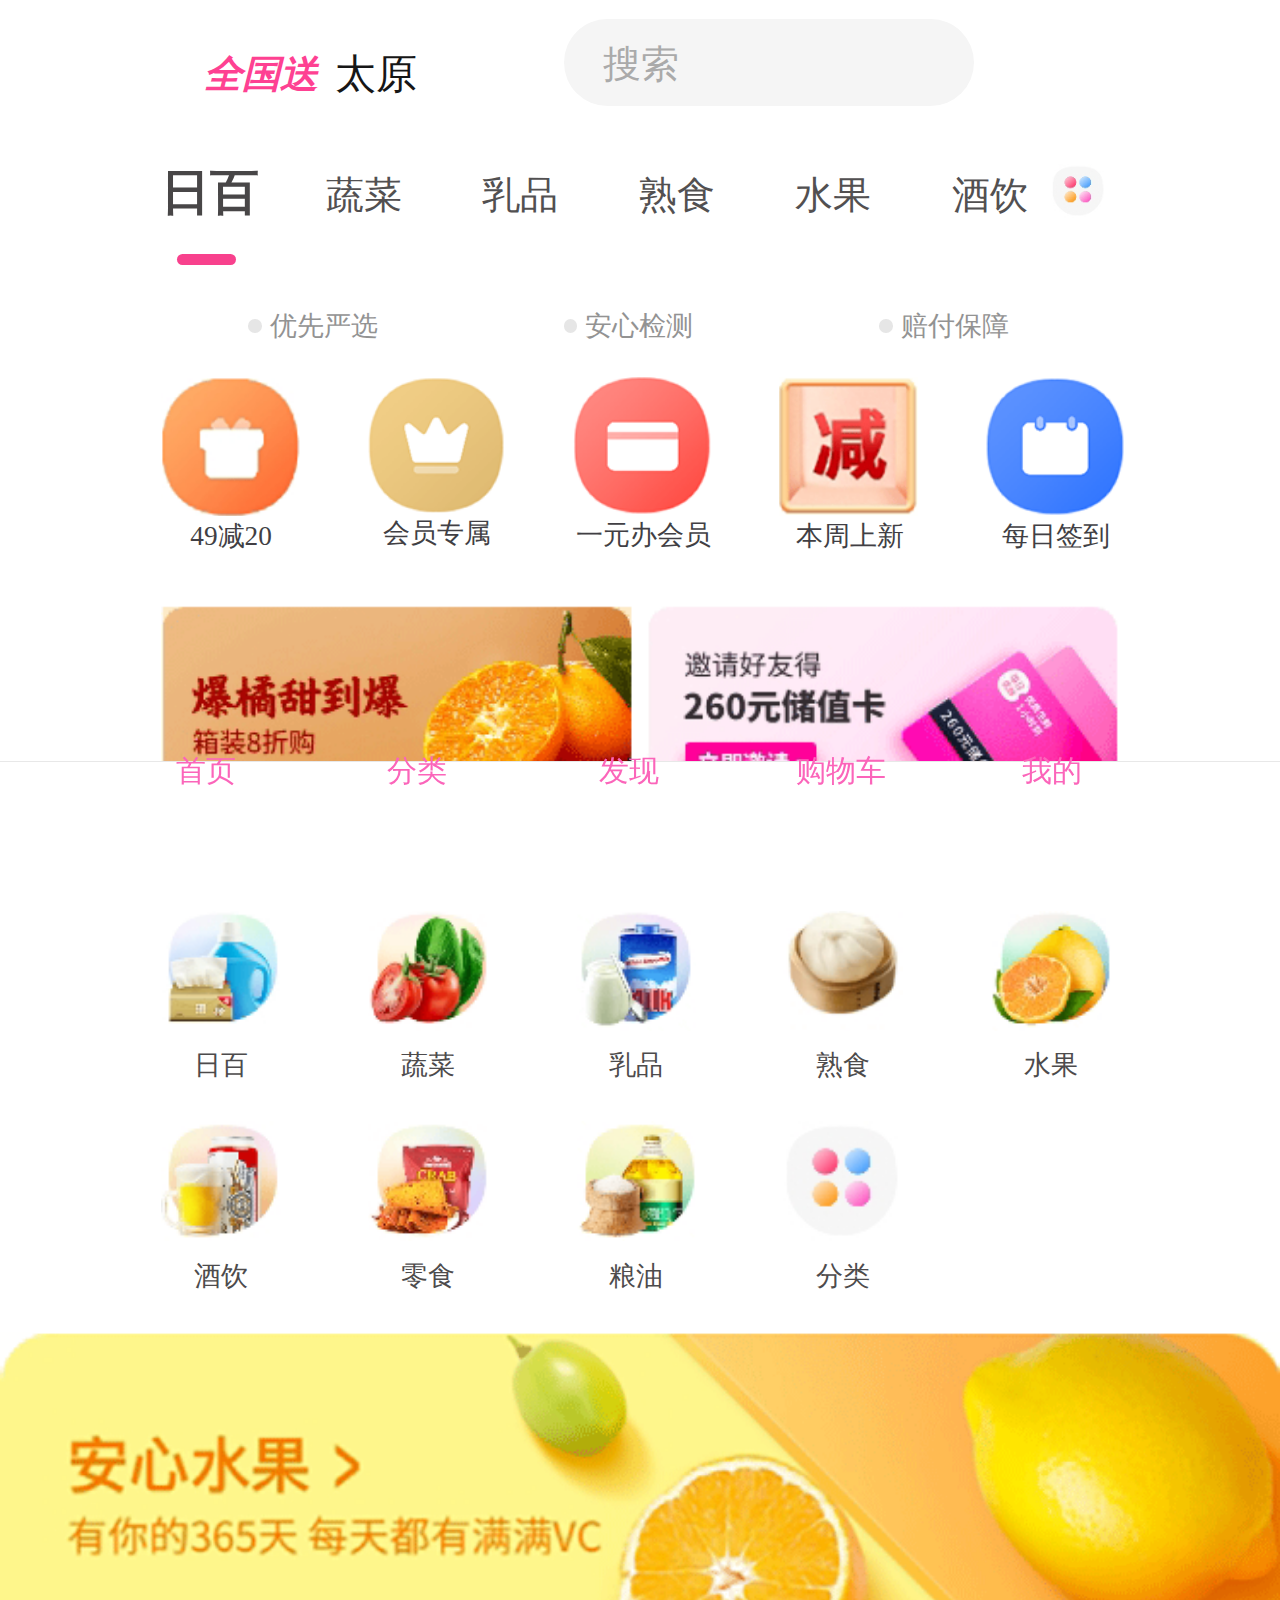
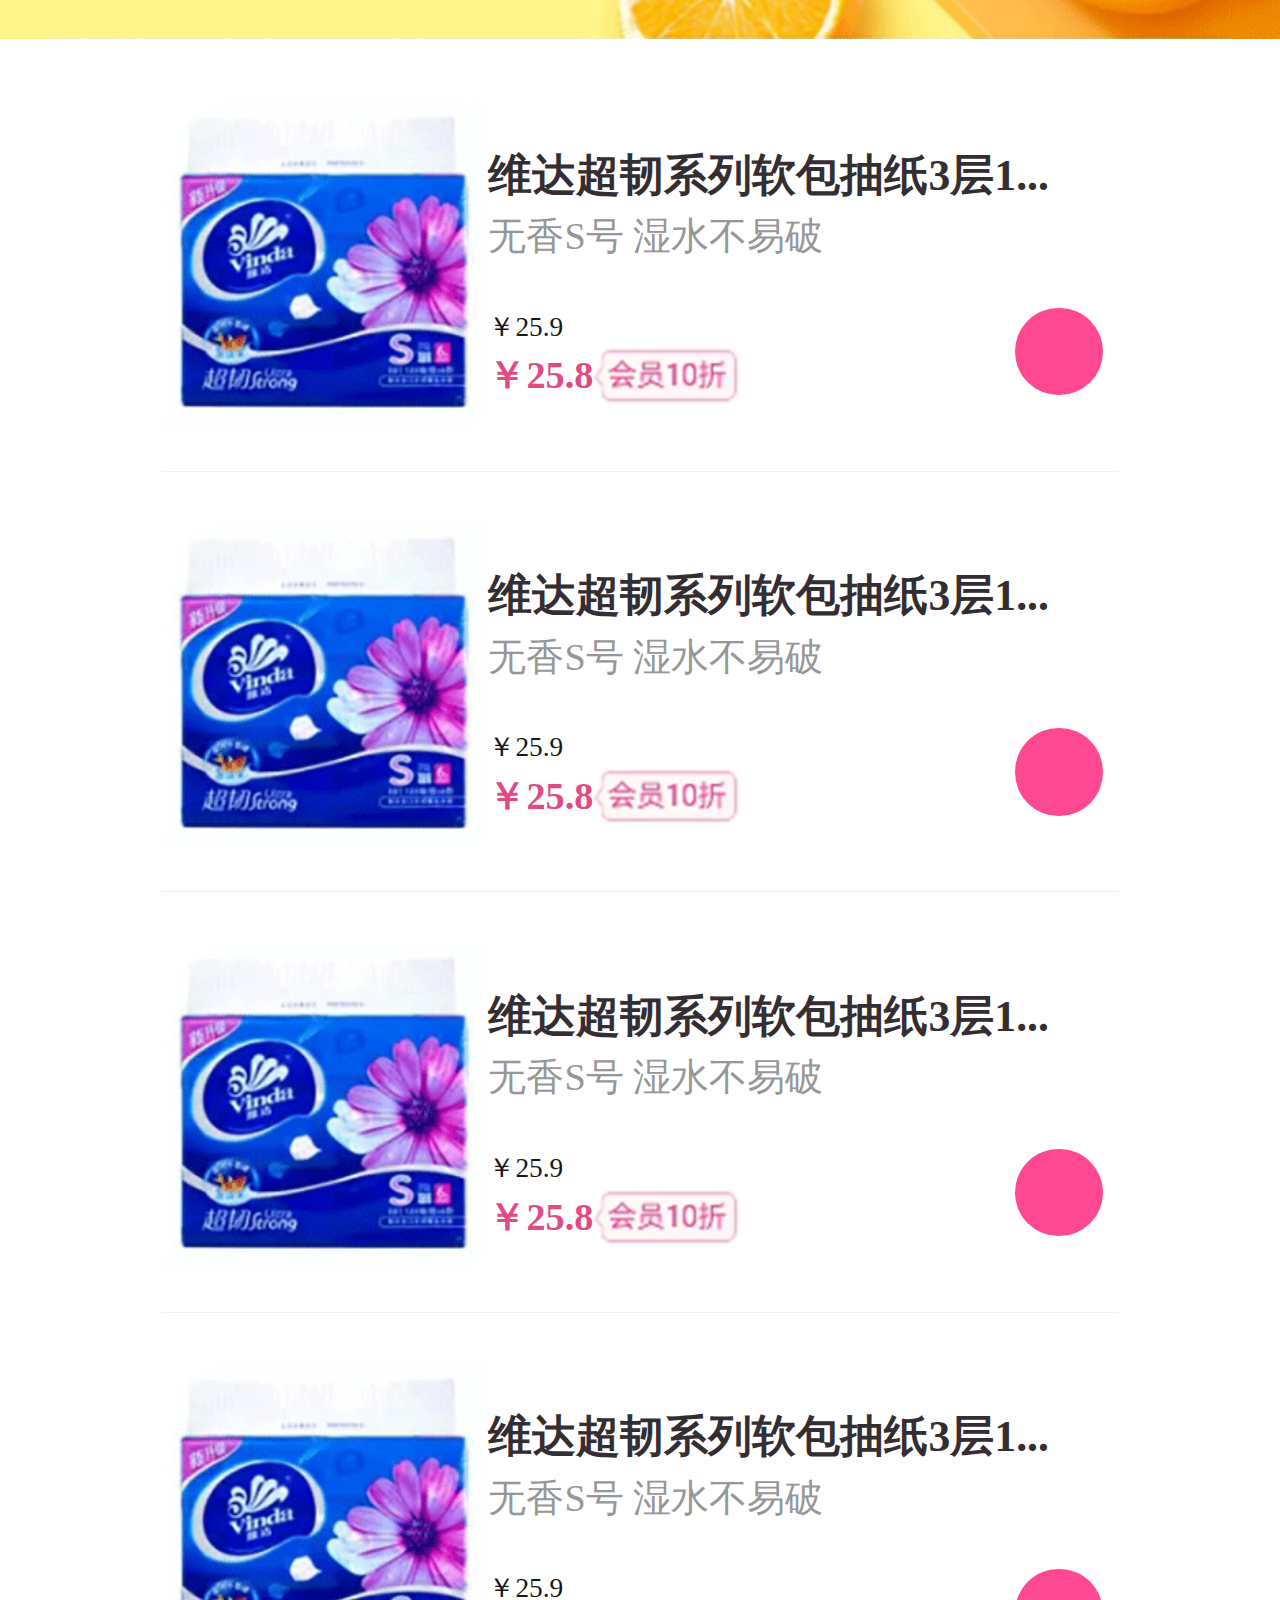
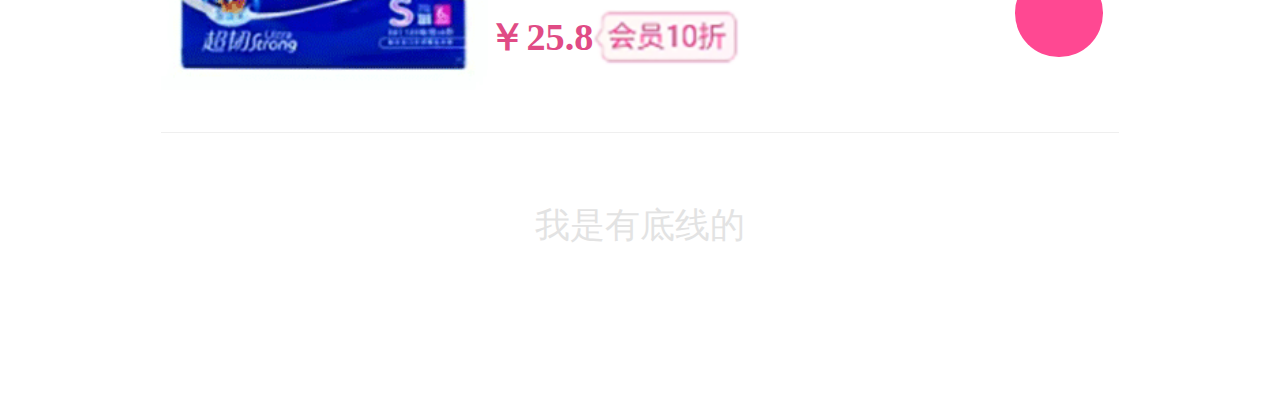
<file: 每日优先/index.html>
<!DOCTYPE html>
<html lang="en">
<head>
	<meta charset="UTF-8">
	<title>每日优先</title>
	<meta name="viewport" content="width=device-width,
	initial-scale=1.0,maximum-scale=1.0,user-scalable=no">
	<link rel="stylesheet" href="https://at.alicdn.com/t/font_950418_k5urxa0tup.css">
	<link rel="stylesheet" href="css/normalize.css">
	<link rel="stylesheet" href="css/rem.css">
	<link rel="stylesheet" href="css/index.css">
</head>
<body>
	<!-- 头部开始 -->
	<header>
		<div class="neikuan">
			<h3>全国送</h3>
			<span>太原</span>
			<i class="iconfont icon-xiangxia"></i>
			<div class="sou">
				<i class="iconfont icon-sousuo"></i>
				<input type="text" placeholder="搜索">
			</div>
			<i class="iconfont icon-saoma"></i>
		</div>
	</header>
	<!-- 头部结束 -->
	<!-- 导航栏开始 -->
	<div class="top">
		<div class="neikuan">
			<a href="" class="te">日百</a>
			<a href="">蔬菜</a>
			<a href="">乳品</a>
			<a href="">熟食</a>
			<a href="">水果</a>
			<a href="" class="te1">酒饮</a>
			<img src="img/c9.png" alt="">
		</div>
	</div>
	<div class="heng">
		<div class="neikuan">
			<div class="list"></div>
		</div>
	</div>
	<!-- 导航栏结束 -->
	<!-- 标题开始 -->
	<div class="ti">
		<div class="neikuan">
			<div class="box">
				<div class="last"></div>
				<p>优先严选</p>
			</div>
			<div class="box">
				<div class="last"></div>
				<p>安心检测</p>
			</div>
			<div class="box box1">
				<div class="last"></div>
				<p>赔付保障</p>
			</div>
		</div>
	</div>
	<!-- 标题结束 -->
	<div class="con">
		<div class="neikuan">
			<div class="box">
				<img src="img/con1.png" alt="">
				<p>49减20</p>
			</div>
			<div class="box">
				<img src="img/con2.png" alt="">
				<p>会员专属</p>
			</div>
			<div class="box">
				<img src="img/con3.png" alt="">
				<p>一元办会员</p>
			</div>
			<div class="box">
				<img src="img/con4.png" alt="">
				<p>本周上新</p>
			</div>
			<div class="box">
				<img src="img/con5.png" alt="">
				<p>每日签到</p>
			</div>
		</div>
	</div>
	<!-- 广告开始 -->
	<div class="guang">
		<div class="neikuan">
			<div class="bian">
				<img src="img/6.png" alt="">
			</div>
		</div>
	</div>
	<!-- 广告结束 -->
	<!-- 导航开始 -->
	<nav>
		<div class="neikuan">
			<div class="box">
				<img src="img/c1.png" alt="">
				<p>日百</p>
			</div>
			<div class="box">
				<img src="img/c2.png" alt="">
				<p>蔬菜</p>
			</div>
			<div class="box">
				<img src="img/c3.png" alt="">
				<p>乳品</p>
			</div>
			<div class="box">
				<img src="img/c4.png" alt="">
				<p>熟食</p>
			</div>
			<div class="box">
				<img src="img/c5.png" alt="">
				<p>水果</p>
			</div>
			<div class="box">
				<img src="img/c6.png" alt="">
				<p>酒饮</p>
			</div>
			<div class="box">
				<img src="img/c7.png" alt="">
				<p>零食</p>
			</div>
			<div class="box">
				<img src="img/c8.png" alt="">
				<p>粮油</p>
			</div>
			<div class="box">
				<img src="img/c9.png" alt="">
				<p>分类</p>
			</div>
		</div>
	</nav>
	<!-- 导航结束 -->
	<!-- 内容开始 -->
	<main>
		<img src="img/anxin.png" alt="">
		<div class="neikuan">
			<div class="box">
				<div class="left">
					<img src="img/nei1.png" alt="">
				</div>
				<div class="right">
					<h3>维达超韧系列软包抽纸3层1...</h3>
					<p>无香S号 湿水不易破</p>
					<span>￥25.9</span>
					<div class="last">
						<h4>￥25.8</h4>
						<img src="img/huiyuan.png" alt="">
					</div>
					<div class="gou">
						<i class="iconfont icon-gouwucheman"></i>
					</div>
				</div>
			</div>
			<div class="box">
				<div class="left">
					<img src="img/nei1.png" alt="">
				</div>
				<div class="right">
					<h3>维达超韧系列软包抽纸3层1...</h3>
					<p>无香S号 湿水不易破</p>
					<span>￥25.9</span>
					<div class="last">
						<h4>￥25.8</h4>
						<img src="img/huiyuan.png" alt="">
					</div>
					<div class="gou">
						<i class="iconfont icon-gouwucheman"></i>
					</div>
				</div>
			</div>
			<div class="box">
				<div class="left">
					<img src="img/nei1.png" alt="">
				</div>
				<div class="right">
					<h3>维达超韧系列软包抽纸3层1...</h3>
					<p>无香S号 湿水不易破</p>
					<span>￥25.9</span>
					<div class="last">
						<h4>￥25.8</h4>
						<img src="img/huiyuan.png" alt="">
					</div>
					<div class="gou">
						<i class="iconfont icon-gouwucheman"></i>
					</div>
				</div>
			</div>
			<div class="box">
				<div class="left">
					<img src="img/nei1.png" alt="">
				</div>
				<div class="right">
					<h3>维达超韧系列软包抽纸3层1...</h3>
					<p>无香S号 湿水不易破</p>
					<span>￥25.9</span>
					<div class="last">
						<h4>￥25.8</h4>
						<img src="img/huiyuan.png" alt="">
					</div>
					<div class="gou">
						<i class="iconfont icon-gouwucheman"></i>
					</div>
				</div>
			</div>
			<div class="box1">
				<div class="zi">
					<p>我是有底线的</p>
				</div>
			</div>
		</div>
	</main>
	<!-- 内容结束 -->
	<!-- 底部开始 -->
	<footer>
		<div class="neikuan">
			<div class="box">
				<i class="iconfont icon-shouye"></i>
				<p>首页</p>
			</div>
			<div class="box">
				<i class="iconfont icon-fenlei1"></i>
				<p>分类</p>
			</div>
			<div class="box">
				<i class="iconfont icon-faxian1"></i>
				<p>发现</p>
			</div>
			<div class="box">
				<i class="iconfont icon-gouwucheman"></i>
				<p>购物车</p>
			</div>
			<div class="box">
				<i class="iconfont icon-wode"></i>
				<p>我的</p>
			</div>
		</div>
	</footer>
</body>
</html>
</file>
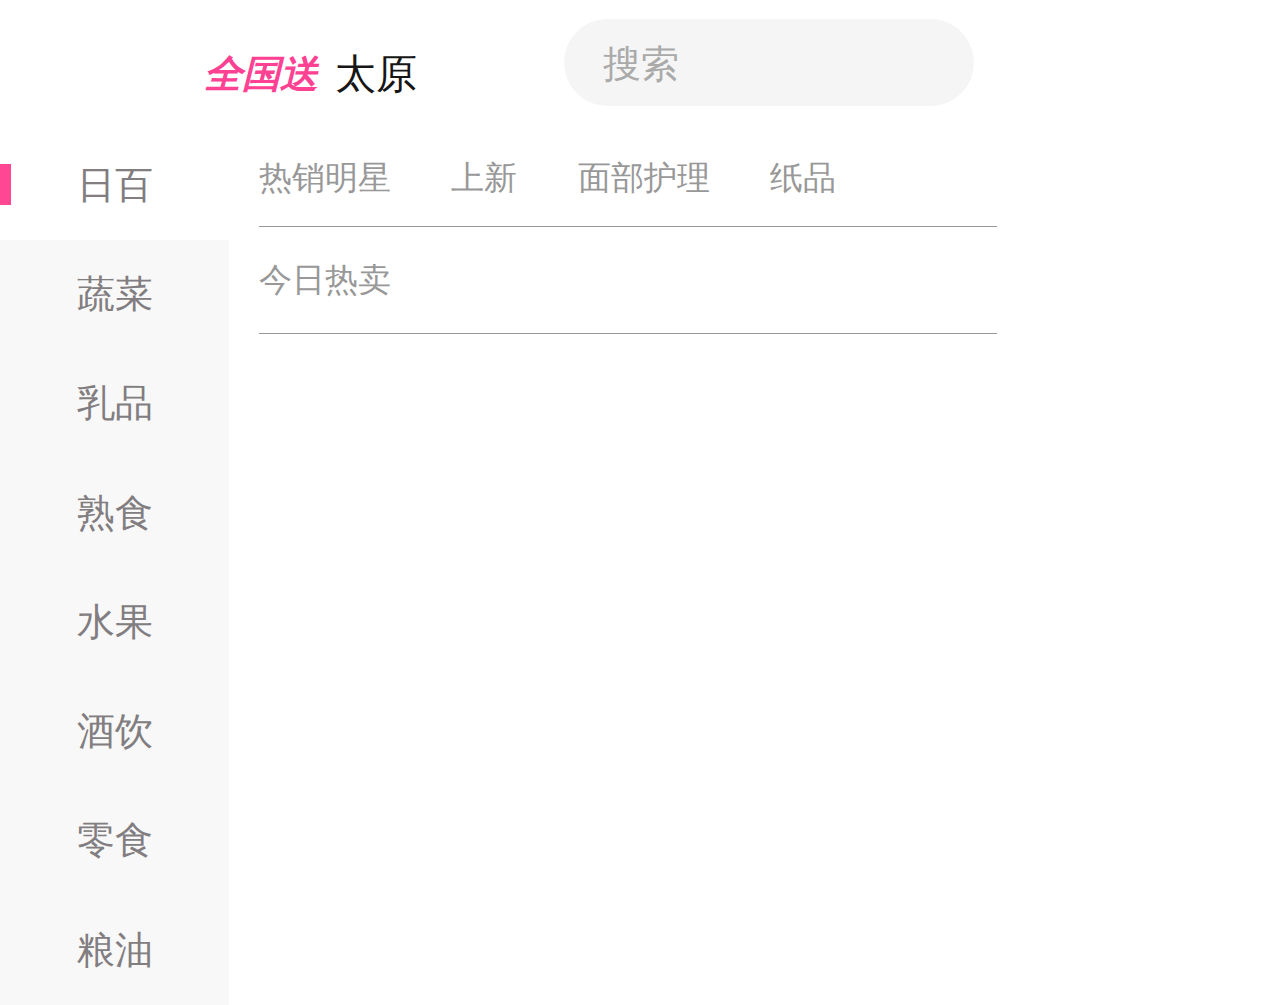
<file: 每日优先/list.html>
<!DOCTYPE html>
<html lang="en">
<head>
	<meta charset="UTF-8">
	<title>Document</title>
	<meta name="viewport" content="width=device-width,
	initial-scale=1.0,maximum-scale=1.0,user-scalable=no">
	<link rel="stylesheet" href="https://at.alicdn.com/t/font_950418_k5urxa0tup.css">
	<link rel="stylesheet" href="css/normalize.css">
	<link rel="stylesheet" href="css/rem.css">
	<link rel="stylesheet" href="css/list.css">
</head>
<body>
	<!-- 头部开始 -->
	<header>
		<div class="neikuan">
			<h3>全国送</h3>
			<span>太原</span>
			<i class="iconfont icon-xiangxia"></i>
			<div class="sou">
				<i class="iconfont icon-sousuo"></i>
				<input type="text" placeholder="搜索">
			</div>
			<i class="iconfont icon-saoma"></i>
		</div>
	</header>
	<!-- 头部结束 -->
	<!-- 内容开始 -->
	<main>
		<div class="listbox"></div>
			<div class="left">
				<a href=""><p class="box">日百</p></a>
				<a href=""><p>蔬菜</p></a>
				<a href=""><p>乳品</p></a>
				<a href=""><p>熟食</p></a>
				<a href=""><p>水果</p></a>
				<a href=""><p>酒饮</p></a>
				<a href=""><p>零食</p></a>
				<a href=""><p>粮油</p></a>
			</div>
			<div class="right">
				<div class="column">
					<a href="">热销明星</a>
					<a href="">上新</a>
					<a href="">面部护理</a>
					<a href="" class="last">纸品</a>
					<i class="iconfont icon-xiangxia"></i>
				</div>
				<div class="hot"><p>今日热卖</p></div>
				<div class="lastbox"></div>
			</div>
	</main>
</body>
</html>
</file>
<file: 每日优先/css/rem.css>
/*
* @Author: wo
* @Date:   2018-11-07 11:11:42
* @Last Modified by:   wo
* @Last Modified time: 2018-11-12 13:05:45
*/
/* 改变不同手机的html文字大小 */


/* 媒体查询  屏幕的宽度  （最小宽度时320px） */
@media screen and (min-width: 320px){
	html{
		font-size: calc(320/750*100px);
	}
}
@media screen and (min-width: 375px){
	html{
		font-size: calc(375/750*100px);
	}
}
@media screen and (min-width: 414px){
	html{
		font-size: calc(414/750*100px);
	}
}
@media screen and (min-width: 750px){
	html{
		font-size: calc(750/750*100px);
	}
}
@media screen and (min-width: 768px){
	html{
		font-size: calc(768/750*100px);
	}
}
@media screen and (min-width: 1080px){
	html{
		font-size: calc(1080/750*100px)
	}
}
@media screen and (min-width: 1024px){
	html{
		font-size: calc(1024/750*100px)
	}
}
</file>
<file: 每日优先/css/index.css>
body,html{
	width: 100%;
	height: 100%;
	background: #fff;
}
.neikuan{
	width: 7.02rem;
	display: flex;
	margin: 0 auto;
	align-items: center;
}
header{
	width: 100%;
	height: 0.78rem;
	background: #fff;

}
header .neikuan{
	flex-direction: row;
	padding-left: 0.32rem;
}
header h3{
	color: #fe4192;
	font-size: 0.28rem;
    margin-top: 0.32rem;
    font-style: italic;
    font-weight: bold;
}
header span{
	margin: 0.32rem 0.08rem 0rem 0.12rem;
	color: #161616;
	font-size: 0.3rem;
}
header .icon-xiangxia{
	margin-top: 0.4rem;
	color: #161616;
	font-size: 0.2rem;
}
header .sou{
	width: 3rem;
	height: 0.64rem;
	background: #f5f5f5;
	border-radius: 0.32rem;
	margin-left: 1rem;
	margin-top: 0.14rem;
	line-height: 0.64rem;
}
header .sou .icon-sousuo{
	font-size: 0.32rem;
	color: #d6d6d6;
	margin-left: 0.28rem;
}
header .sou input{
	width: 2rem;
	height: 0.28rem;
	border: none;
	background: #f5f5f5;
	font-size: 0.28rem;
	color: #9c9c9c;
}
header .icon-saoma{
	font-size: 0.4rem;
	margin-left: 0.3rem;
	margin-top: 0.22rem;
	color: #2f2d2e;
}
.top{
	width: 100%;
	height: 0.56rem;
	margin-top: 0.34rem;
}
.top .neikuan{
	flex-direction: row;
}
.top a{
	font-size: 0.28rem;
	color: #525051;
	margin-top: 0.06rem;
	margin-right: 0.59rem;
}
.top .te{
	margin-right: 0.49rem;
	font-size: 0.36rem;
	font-weight: bold;
	color: #484647;
	margin-top: 0.02rem;
}
.top .te1{
	margin-right: 0.17rem;
}
.top img{
	width: 0.4rem;
}
.heng{
	width: 100%;
	height: 0.08rem;
	margin-top: 0.18rem;
}
.heng .list{
	width: 0.43rem;
	height: 0.08rem;
	border-radius: 0.04rem;
	background: #f8418d;
	margin-left: 0.12rem;
}
.ti{
	width: 100%;
	height: 0.24rem;
	margin-top: 0.3rem;
}
.ti .neikuan{
	flex-direction: row;
	padding-left: 0.64rem;
}
.ti .box{
	width: 1.15rem;
	height: 0.24rem;
	display: flex;
	flex-direction: row;
	font-size: 0.24rem;
	margin-right: 1.16rem;
}
.ti .box1{
	margin-right: 0;
}
.ti .box .last{
	width: 0.1rem;
	height: 0.1rem;
	background: #e6e6e6;
	border-radius: 0.05rem;
	margin-top: 0.1rem;
	margin-right: 0.06rem;
}
.ti .box p{
	/* font-size: 0.18rem; */
	color: #939393;
}
.con{
	width: 100%;
	height: 1.39rem;
	margin-top: 0.28rem;
}
.con .neikuan{
	flex-direction: row;
}
.con .box{
	width: 1.03rem;
	height: 1.39rem;
	display: flex;
	flex-direction: column;
	margin-right: 0.48rem;
	font-size: 0.24rem;
}
.con .box img{
	width: 1.02rem;
}
.con .box p{
	width: 1.03rem;
	height: 0.24rem;
	text-align: center;
	color: #413f44;
}
.guang{
	width: 100%;
	margin-top: 0.27rem;
}
.guang .bian{
	width: 100%;
	height: 1.91rem;
	border-bottom: 0.01rem solid #eeeeee;
}
.guang .bian img{
	width: 100%;
	display: block;
}
nav{
	width: 100%;
	margin-top: 0.34rem;
}
nav .neikuan{
	flex-direction: row;
	flex-wrap: wrap;
}
nav .box{
	margin-right: 0.64rem;
	font-size: 0.24rem;
	margin-bottom: 0.26rem;
}
nav .box:nth-child(5){
	margin-right: 0;
}
nav .box img{
	width: 0.88rem;
}
nav .box p{
	color: #4d4b4c;
	text-align: center;

}
main{
	width: 100%;
}
main .neikuan{
	flex-direction: column;
}
main img{
	width: 100%;
}
main .box{
	width: 100%;
	height: 3.08rem;
	display: flex;
	flex-direction: row;
	border-bottom: 0.01rem solid #efefef;
}
main .box .left{
	width: 2.4rem;
	height: 2.4rem;
	margin-top: 0.36rem;
}
main .box .left img{
	width: 100%;
}
main .box .right{
	width: 4.5rem;
	height: 1.85rem;
	font-size: 0.32rem;
	display: flex;
	flex-direction: column;
	margin-top: 0.67rem;
	position: relative;
}
main .box .right h3{
	color: #342e32;
	font-size: 0.32rem;
/* 	margin-bottom: 0.05rem; */
}
main .box .right p{
	font-size: 0.28rem;
	color: #979797;
	margin-bottom: 0.3rem;
}
main .box .right span{
	font-size: 0.2rem;
	color: #191718;
	/* margin-bottom: 0.14rem; */
}
main .box .right .last{
	width: 1.85rem;
	display: flex;
	flex-direction: row;
}
main .box .right .last h4{
	color: #e04b85;
	font-size: 0.28rem;
}
main .box .right .last img{
	width: 100%;
}
main .box .right .gou{
	width: 0.64rem;
	height: 0.64rem;
	border-radius: 0.32rem;
	background: #ff4892;
	position: absolute;
	right: 0;
	bottom: 0;
	text-align: center;

}
main .box .right .gou i{
	font-size: 0.42rem;
	color: #fff;
	line-height: 0.64rem;
}
main .box1{
	width: 100%;
	height: 1.91rem;
}
main .box1 .zi{
	width: 100%;
	height: 0.26rem;
	margin-top: 0.48rem;
	text-align: center;
}
main .box1 .zi p{
	font-size: 0.26rem;
	color: #e3e3e3;
}
footer{
	width: 100%;
	height: 1.02rem;
	background: #fff;
	border-top: 0.01rem solid #e8e8e8;
	position: fixed;
	bottom: 0;
	left: 0;
}
footer .neikuan{
	flex-direction: row;
	align-items: stretch;
}
footer .box{
	width: 0.66rem;
	display: flex;
	flex-direction: column;
	margin-right: 0.89rem;
	text-align: center;
	/* padding-top: 0.1rem; */
}
footer .box:nth-child(5){
	margin-right: 0;
}
footer .box i{
	font-size: 0.46rem;
	color: #fb65ba;
	/* margin-bottom: 0.15rem; */
}
footer .box p{
	font-size: 0.22rem;
	color: #fb65ba;
	text-align: center;
	margin-top: -0.1rem;
}
</file>
<file: 每日优先/css/list.css>
body,html{
	width: 100%;
	height: 100%;
	background: #fff;
}
.neikuan{
	width: 7.02rem;
	display: flex;
	margin: 0 auto;
	align-items: center;
}
header{
	width: 100%;
	height: 0.78rem;
	background: #fff;

}
header .neikuan{
	flex-direction: row;
	padding-left: 0.32rem;
}
header h3{
	color: #fe4192;
	font-size: 0.28rem;
    margin-top: 0.32rem;
    font-style: italic;
    font-weight: bold;
}
header span{
	margin: 0.32rem 0.08rem 0rem 0.12rem;
	color: #161616;
	font-size: 0.3rem;
}
header .icon-xiangxia{
	margin-top: 0.4rem;
	color: #161616;
	font-size: 0.2rem;
}
header .sou{
	width: 3rem;
	height: 0.64rem;
	background: #f5f5f5;
	border-radius: 0.32rem;
	margin-left: 1rem;
	margin-top: 0.14rem;
	line-height: 0.64rem;
}
header .sou .icon-sousuo{
	font-size: 0.32rem;
	color: #d6d6d6;
	margin-left: 0.28rem;
}
header .sou input{
	width: 2rem;
	height: 0.28rem;
	border: none;
	background: #f5f5f5;
	font-size: 0.28rem;
	color: #9c9c9c;
}
header .icon-saoma{
	font-size: 0.4rem;
	margin-left: 0.3rem;
	margin-top: 0.22rem;
	color: #2f2d2e;
}
main{
	width: 100%;
	margin-top: 0.18rem;
	position: relative;
	display: flex;
	flex-direction: row;
}
main .listbox{
	width: 0.08rem;
	height: 0.3rem;
	background: #ff4793;
	position: absolute;
	top: 0.24rem;
	left: 0;
}
/* main .neikuan{
	flex-direction: row;
} */
main .left{
	width: 1.68rem;
	display: flex;
	flex-direction: column;
	margin-right: 0.22rem;
}
main .left a p{

	width: 1.68rem;
	height: 0.8rem;
	font-size: 0.28rem;
	color: #817d80;
	text-align: center;
	line-height: 0.8rem;
	background: #f8f8f8;
}
main .left a .box{
	background: #fff;
}
main .right{
	width: 5.4rem;
	display: flex;
	flex-direction: column;
}
main .right .column{
	width: 5.4rem;
	height: 0.7rem;
	display: flex;
	flex-direction: row;
	line-height: 0.7rem;
	border-bottom: 0.01rem solid #989898;
}
main .right .column a{
	font-size: 0.24rem;
	margin-right: 0.44rem;
	color: #989898;
}
main .right .column .last{
	margin-right: 0.75rem;
}
main .right .column i{
	font-size: 0.24rem;
    color: #989898;
}
main .right .hot{
	width: 5.4rem;
	height: 0.79rem;
	border-bottom: 0.01rem solid #989898;
}
main .right .hot p{
	width: 1rem;
	height: 0.79rem;
	font-size: 0.24rem;
	line-height: 0.79rem;
	color: #989898;
}
</file>
